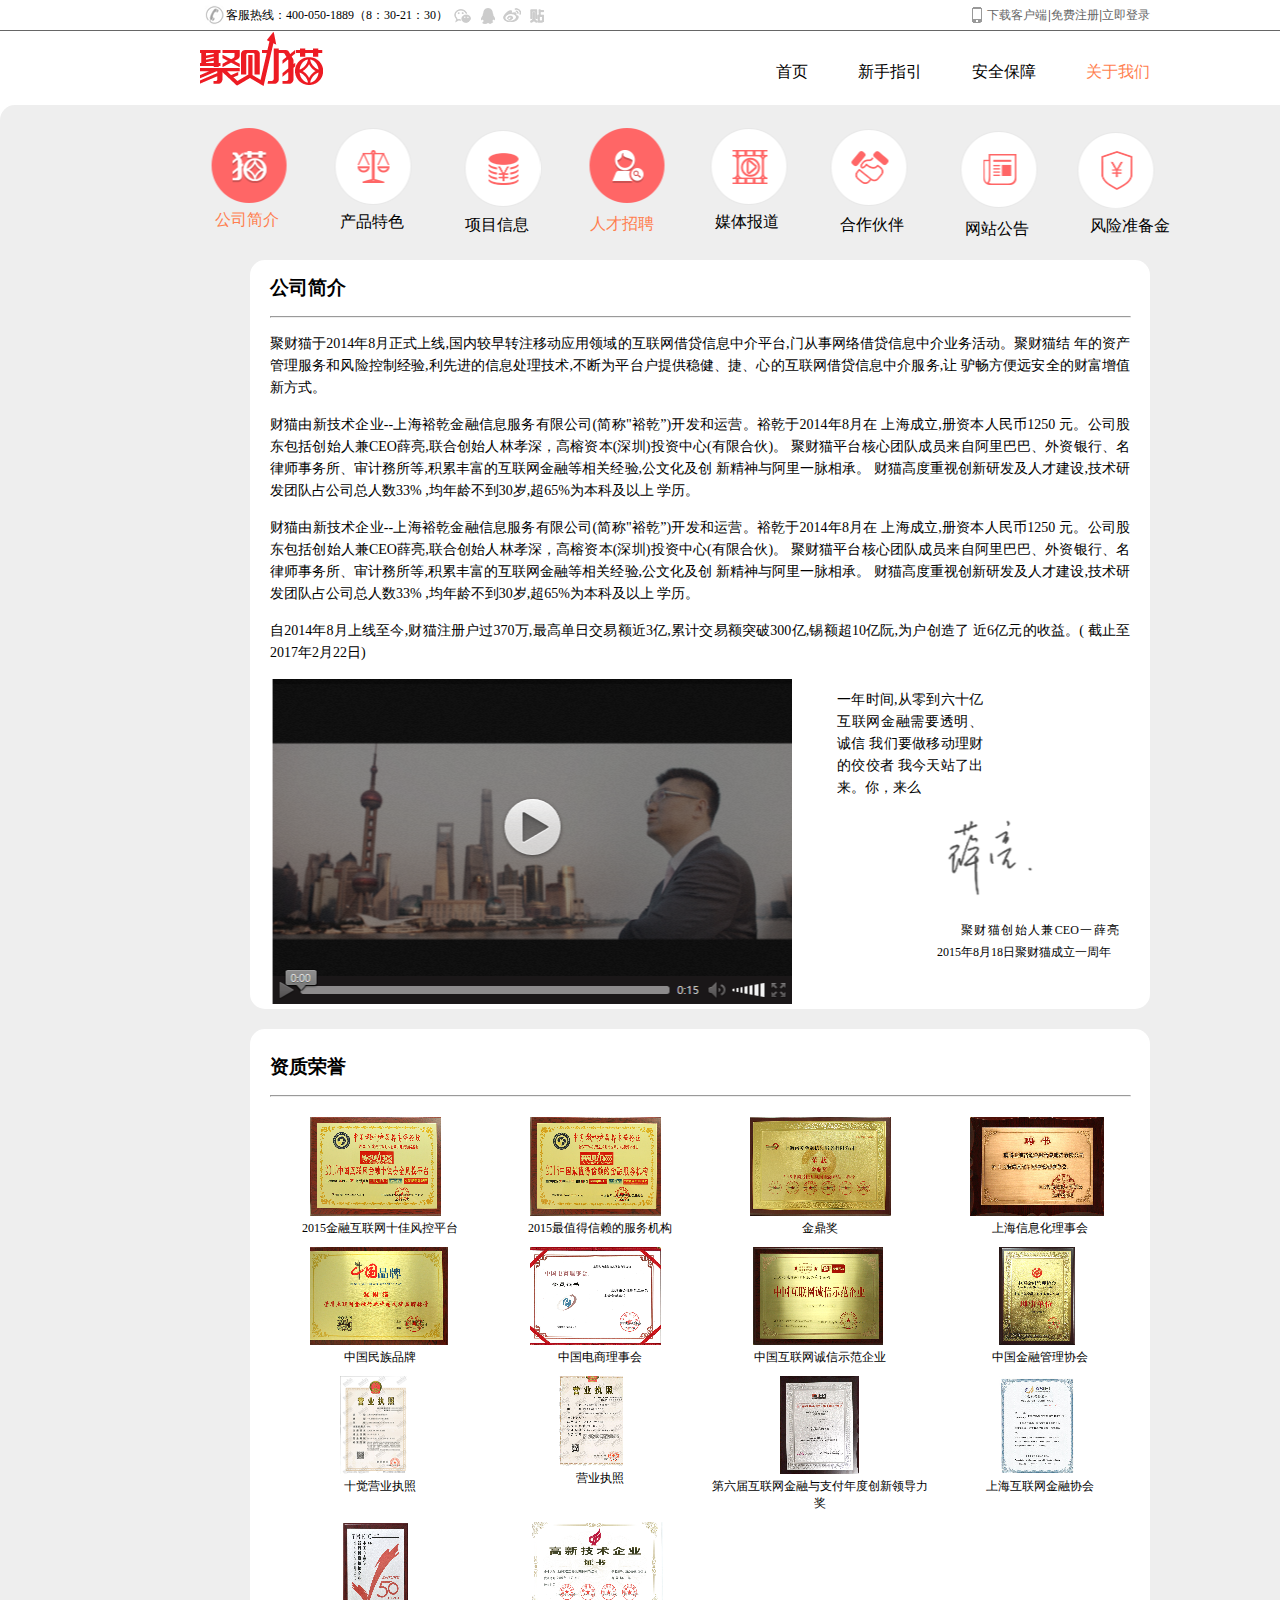
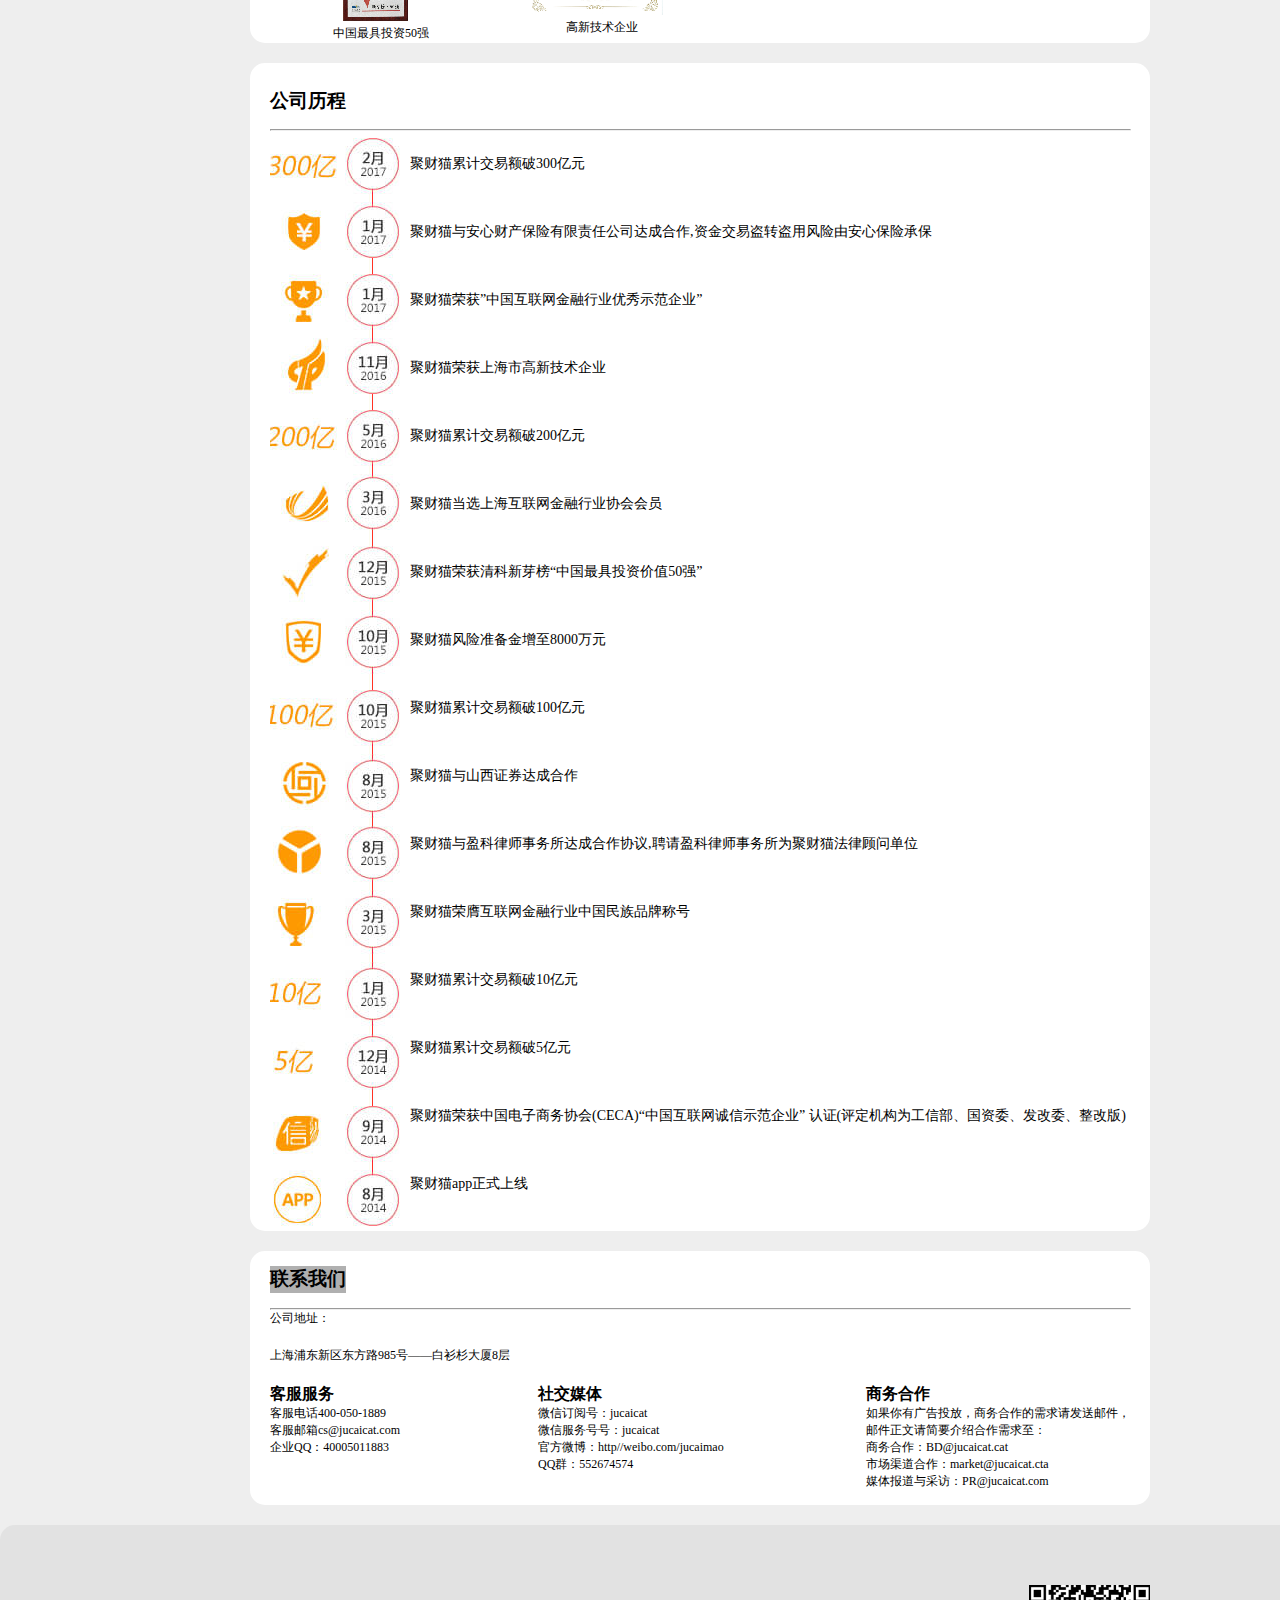
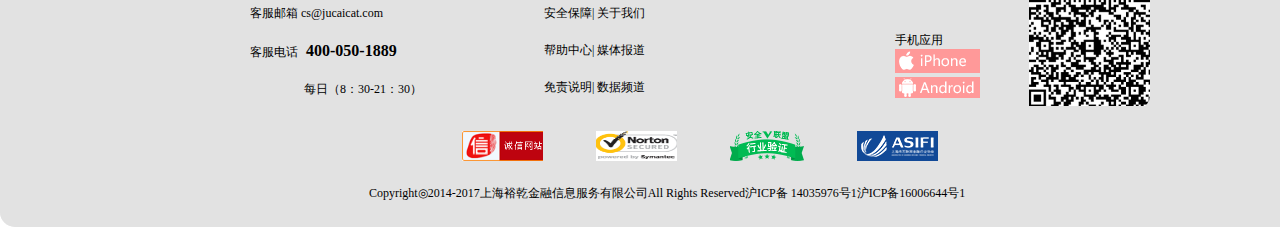
<file: abouUs.html>
<!DOCTYPE html>
<html lang="en">

<head>
    <meta charset="UTF-8">
    <meta name="viewport" content="width=device-width, initial-scale=1.0">
    <title>关于我们</title>
    <link rel="stylesheet" href="./css/aboutUs.css">
</head>
<style>
    * {
        margin: 0;
        padding: 0;
    }

    .width1000 {
        width: 1000px;
        margin: 0 auto;
    }

    div {
        border-radius: 15px;
    }
    body{
        margin: 0 auto;
        width: 1400px;
    }
</style>

<body>
    <div>
        <div class="header">
            <div class="call width1000">
                <div class="img1"></div>
                <p>客服热线：400-050-1889（8：30-21：30）</p>
                <div class="img2"></div>
                <div class="img3"></div>
                <div class="img4"></div>
                <div class="img5"></div>
                <p class="po" style="margin-right: 50px;">|<a href="">立即登录</a></p>
                <p class="pt">|<a href="./register.html">免费注册</a></p>
                <p class="ph"><a href="">下载客户端</a></p>
                <div class="img6"></div>
            </div>

        </div>

        <div class="logo width1000">
            <div class="logo1">
                <img src="./img/nav_logo.png" alt="">
            </div>
            <div class="site">
                <a href="./abouUs.html" style="color: coral;"> 关于我们</a>
                <a href="#"> 安全保障</a>
                <a href="./guide.html"> 新手指引</a>
                <a href="./index.html">首页</a>
            </div>
        </div>
        <div class="main">
            <div class="main2 width1000">
                <div class="ph1"><img src="./img/ph1.png" alt="">
                    <li><a href="#" style="color: coral;">公司简介</a></li>
                </div>
                <div class="ph2"><img src="./img/ph2.png" alt="">
                    <li><a href="#">产品特色</a></li>
                </div>
                <div class="ph3"><img src="./img/ph3.png" alt="">
                    <li><a href="#">项目信息</a></li>
                </div>
                <div class="ph4"><img src="./img/ph4.png" alt="">
                    <li><a href="#" style="color: coral;">人才招聘</a></li>
                </div>
                <div class="ph5"><img src="./img/ph5.png" alt="">
                    <li><a href="#">媒体报道</a></li>
                </div>
                <div class="ph6"><img src="./img/ph6.png" alt="">
                    <li><a href="#">合作伙伴</a></li>
                </div>
                <div class="ph7"><img src="./img/ph7.png" alt="">
                    <li><a href="#">网站公告</a></li>
                </div>
                <div class="ph8"><img src="./img/ph8.png" alt="">
                    <li><a href="#">风险准备金</a>
                </div>
            </div>

            <div class="intract width1000">
                <div class="intract1">
                    <H3>公司简介</H3>
                    <hr>
                    <p>聚财猫于2014年8月正式上线,国内较早转注移动应用领域的互联网借贷信息中介平台,门从事网络借贷信息中介业务活动。聚财猫结
                        年的资产管理服务和风险控制经验,利先进的信息处理技术,不断为平台户提供稳健、捷、心的互联网借贷信息中介服务,让 驴畅方便远安全的财富增值新方式。


                    </p>
                    <p>财猫由新技术企业--上海裕乾金融信息服务有限公司(简称"裕乾”)开发和运营。裕乾于2014年8月在 上海成立,册资本人民币1250
                        元。公司股东包括创始人兼CEO薛亮,联合创始人林孝深，高榕资本(深圳)投资中心(有限合伙)。
                        聚财猫平台核心团队成员来自阿里巴巴、外资银行、名律师事务所、审计務所等,积累丰富的互联网金融等相关经验,公文化及创 新精神与阿里一脉相承。
                        财猫高度重视创新研发及人才建设,技术研发团队占公司总人数33% ,均年龄不到30岁,超65%为本科及以上
                        学历。
                    </p>
                    <p>财猫由新技术企业--上海裕乾金融信息服务有限公司(简称"裕乾”)开发和运营。裕乾于2014年8月在 上海成立,册资本人民币1250
                        元。公司股东包括创始人兼CEO薛亮,联合创始人林孝深，高榕资本(深圳)投资中心(有限合伙)。
                        聚财猫平台核心团队成员来自阿里巴巴、外资银行、名律师事务所、审计務所等,积累丰富的互联网金融等相关经验,公文化及创 新精神与阿里一脉相承。
                        财猫高度重视创新研发及人才建设,技术研发团队占公司总人数33% ,均年龄不到30岁,超65%为本科及以上
                        学历。
                    </p>
                    <p>自2014年8月上线至今,财猫注册户过370万,最高单日交易额近3亿,累计交易额突破300亿,锡额超10亿阮,为户创造了 近6亿元的收益。( 截止至2017年2月22日)</p>
                    <div class="in1"><img src="./img/intract1.png" alt="">
                    </div>
                    <div class="in2">
                        <p class="p1">一年时间,从零到六十亿 互联网金融需要透明、诚信 我们要做移动理财的佼佼者 我今天站了出来。你，来么
                        </p>
                        <img src="./img/intract2.png" alt="">
                        <p class="p2">聚财猫创始人兼CEO一薛亮 2015年8月18日聚财猫成立一周年
                        </p>

                    </div>



                </div>
            </div>
            <div class="honor">
                <h3>资质荣誉</h3>
                <hr>
                <div class="jz">
                    <div class="jz1"><img src="./img/jz1.png" alt="">
                        <p>2015金融互联网十佳风控平台</p>
                    </div>
                    <div class="jz2"><img src="./img/jz2.png" alt="">
                        <p>2015最值得信赖的服务机构</p>
                    </div>
                    <div class="jz3"><img src="./img/jz3.png" alt="">
                        <p>金鼎奖</p>
                    </div>
                    <div class="jz4"><img src="./img/jz4.png" alt="">
                        <p>上海信息化理事会</p>
                    </div>
                    <div class="jz5"><img src="./img/jz5.png" alt="">
                        <p>中国民族品牌</p>
                    </div>
                    <div class="jz6"><img src="./img/jz6.png" alt="">
                        <p>中国电商理事会</p>
                    </div>
                    <div class="jz7"><img src="./img/jz7.png" alt="">
                        <p>中国互联网诚信示范企业</p>
                    </div>
                    <div class="jz8"><img src="./img/jz8.png" alt="">
                        <p>中国金融管理协会</p>
                    </div>
                    <div class="jz9"><img src="./img/jz9.png" alt="">
                        <p>十觉营业执照</p>
                    </div>
                    <div class="jz10"><img src="./img/jz10.png" alt="">
                        <p>营业执照</p>
                    </div>
                    <div class="jz11"><img src="./img/jz11.png" alt="">
                        <p>第六届互联网金融与支付年度创新领导力奖</p>
                    </div>
                    <div class="jz12"><img src="./img/jz12.png" alt="">
                        <p>上海互联网金融协会</p>
                    </div>
                    <div class="jz13"><img src="./img/jz13.png" alt="">
                        <p>中国最具投资50强</p>
                    </div>
                    <div class="jz14"><img src="./img/jz14.png" alt="">
                        <p>高新技术企业</p>
                    </div>
                </div>
            </div>
            <div class="course">
                <h3>公司历程</h3>
                <hr>
                <div class="course1"></div>
                <div class="course2">
                    <p class="p1">聚财猫累计交易额破300亿元</p>
                    <p>聚财猫与安心财产保险有限责任公司达成合作,资金交易盗转盗用风险由安心保险承保</p>
                    <p>聚财猫荣获”中国互联网金融行业优秀示范企业”</p>
                    <p>聚财猫荣获上海市高新技术企业</p>
                    <p>聚财猫累计交易额破200亿元</p>
                    <p>聚财猫当选上海互联网金融行业协会会员</p>
                    <p>聚财猫荣获清科新芽榜“中国最具投资价值50强”</p>
                    <p>聚财猫风险准备金增至8000万元</p>
                    <p>聚财猫累计交易额破100亿元</p>
                    <p>聚财猫与山西证券达成合作</p>
                    <p>聚财猫与盈科律师事务所达成合作协议,聘请盈科律师事务所为聚财猫法律顾问单位</p>
                    <p>聚财猫荣膺互联网金融行业中国民族品牌称号</p>
                    <p>聚财猫累计交易额破10亿元</p>
                    <p>聚财猫累计交易额破5亿元</p>
                    <p>聚财猫荣获中国电子商务协会(CECA)“中国互联网诚信示范企业” 认证(评定机构为工信部、国资委、发改委、整改版)</p>
                    <p>聚财猫app正式上线</p>
                </div>
            </div>
            <div class="conact">
                <h3>联系我们</h3>
                <hr>
                <p>公司地址：</p>
                <p>上海浦东新区东方路985号——白衫杉大厦8层</p>
                <div class="conact1">
                    <ul class="ul1">
                        <h4>客服服务</h4>
                        <li>
                            客服电话400-050-1889 </li>
                        <li>客服邮箱cs@jucaicat.com</li>
                        <li>企业QQ：40005011883</li>
                    </ul>
                    <ul class="ul2">
                        <h4>社交媒体</h4>
                        <li>
                            微信订阅号：jucaicat</li>
                        <li>微信服务号号：jucaicat</li>
                        <li>官方微博：http//weibo.com/jucaimao</li>
                        <li>QQ群：552674574</li>
                    </ul>
                    <ul class="ul3">
                        <h4>商务合作</h4>
                        <li>
                            如果你有广告投放，商务合作的需求请发送邮件， </li>
                        <li>邮件正文请简要介绍合作需求至：</li>
                        <li>商务合作：BD@jucaicat.cat</li>
                        <li>市场渠道合作：market@jucaicat.cta</li>
                        <li>媒体报道与采访：PR@jucaicat.com</li>
                    </ul>
                </div>
            </div>
            <div style="background-color: #e2e2e2;">
                <div class="footer">
                    <div class="second">
                        <ul class="ul1">
                            <li>客服邮箱 cs@jucaicat.com</li>
                            <li>客服电话<span>400-050-1889</span></li>

                            <li class="l2">每日（8：30-21：30）</li>
                        </ul>
                        <ul class="ul2">
                            <div><a href="">安全保障|</a>
                                <a href="">关于我们</a></div>
                            <div><a href="">帮助中心|</a>
                                <a href="">媒体报道</a></div>
                            <div><a href="">免责说明|</a>
                                <a href="">数据频道</a></div>
                        </ul>
                        <ul class="phone">
                            <p>手机应用</p>
                            <img src="./img/phone1.png" alt=""><br>
                            <img src="./img/phone2.png" alt="">

                        </ul>
                        <ul style="float: right;">
                            <img src="./img/er.png" alt=""></ul>
                    </div>
                    <div class="last">
                        <img src="./img/last1.png" alt="" style="padding-left: 210px;">
                        <img src="./img/last2.png" alt="">
                        <img src="./img/last3.png" alt="">
                        <img src="./img/last4.png" alt="">
                        <p>Copyright◎2014-2017上海裕乾金融信息服务有限公司All Rights Reserved沪ICP备 14035976号1沪ICP备16006644号1
                        </p>
                    </div>
                </div>
            </div>
        </div>
    </div>

</body>

</html>
</file>
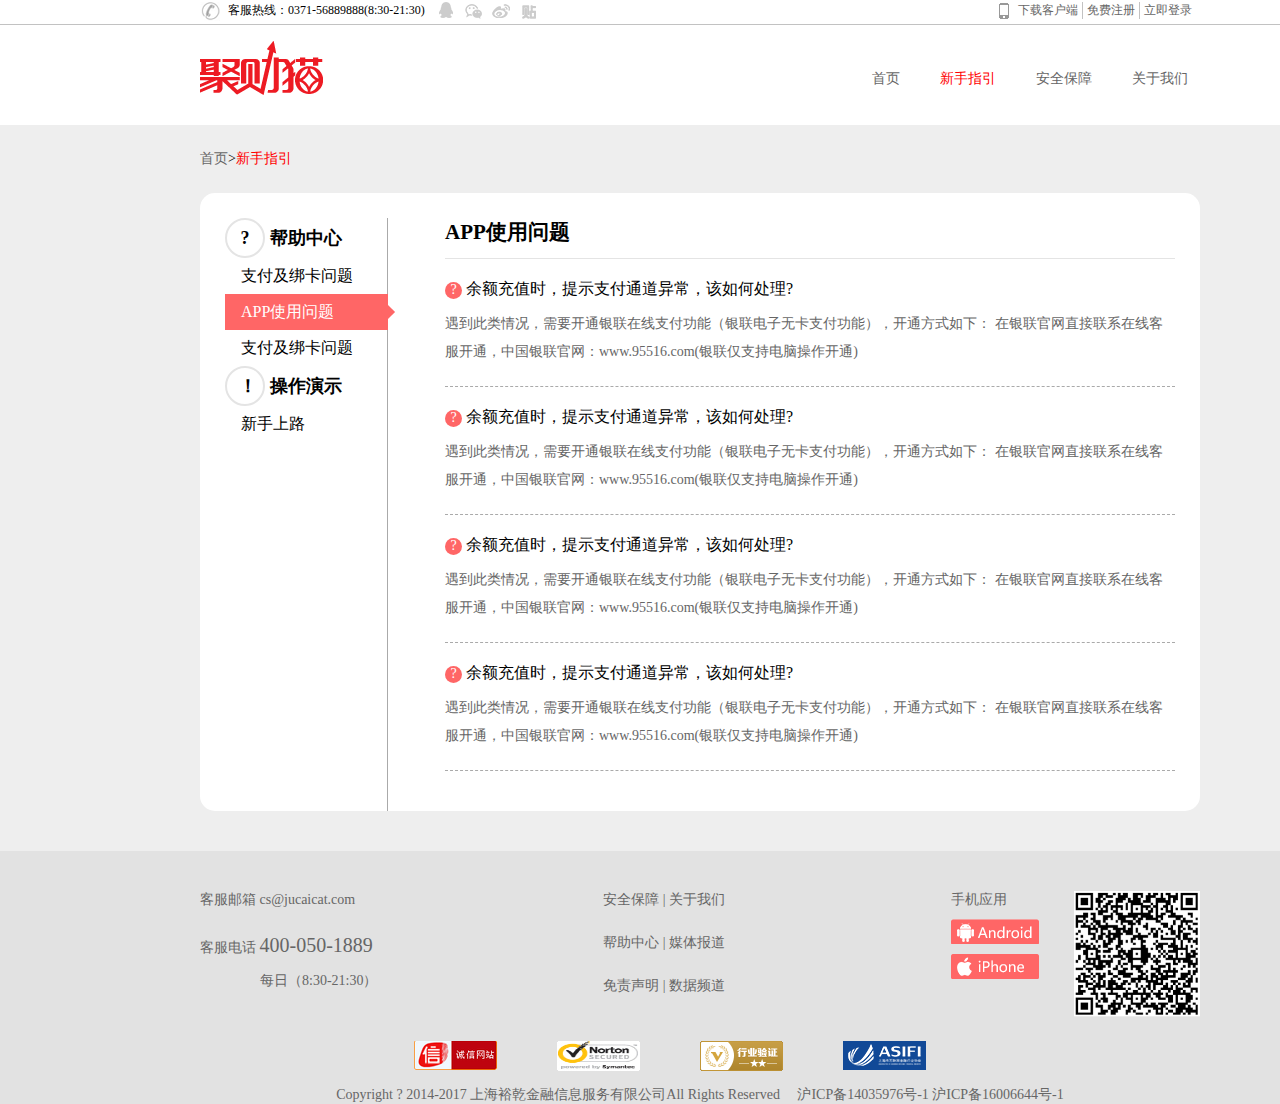
<file: guide.html>
<!DOCTYPE html>
<html lang="en">

<head>
    <meta charset="UTF-8">
    <meta name="viewport" content="width=device-width, initial-scale=1.0">
    <title>注册</title>
    <link rel="stylesheet" href="./css/reset.css">
    <link rel="stylesheet" href="./css/common.css">
    <link rel="stylesheet" href="./css/index.css">
    <link rel="stylesheet" href="./css/guide.css">
</head>

<body>
    <div>
        <div class=" login">
            <ul class="w1000">
                <li class="fl">
                    <ul>
                        <li class="fl t ">
                            <h1 class="fl"><a href="">电话</a><span>客服热线：0371-56889888(8:30-21:30)</span></h1>
                        </li>
                        <li class="fl t qq"><a href="">QQ</a></li>
                        <li class="fl t wx"><a href="">微信</a></li>
                        <li class="fl t web"><a href="">微博</a></li>
                        <li class="fl t tb"><a href="">贴吧</a></li>
                    </ul>
                </li>
                <li class="fr">
                    <ul>
                        <li class=" fl t xz"><span>客户端</span><a href="">下载客户端</a></li>
                        <li class=" fl reg"> <a href="./register.html">免费注册</a></li>
                        <li style="margin-right: 0;" class=" fl lgn"><a style="border: none;" href="">立即登录</a></li>
                    </ul>
                </li>
            </ul>
        </div>
        <!-- login结束 -->
        <div class="nav">
            <ul class="w1000">
                <li class="fl">
                    <h1><a href="">logo</a></h1>
                </li>
                <li class="fr">
                    <ul class="bar">
                        <li class="fl"><a  href="./index.html">首页</a></li>
                        <li class="fl"><a href="" style="color: red;">新手指引</a></li>
                        <li class="fl"><a href="">安全保障</a></li>
                        <li class="fl"><a style="margin-right: 12px;" href="./abouUs.html">关于我们</a></li>
                    </ul>
                </li>
            </ul>
        </div>
        <!-- nav结束 -->
        <div class="main">
            <div class="w1000">
            <h4><a href="">首页</a>><a href="" class="now">新手指引</a></h4>
            <div class="two">
                <div class="w162">
                    <div>
                        <dl class="dl1">
                            <dt><em>?</em> 帮助中心</dt>
                            <dd><a href="">支付及绑卡问题</a> </dd>
                            <dd class="red"><a href="">APP使用问题</a>
                                <div></div>
                            </dd>
                            <dd><a href="">支付及绑卡问题</a> </dd>
                        </dl>
                        <dl class="dl2">
                            <dt><em>！</em> 操作演示</dt>
                            <dd><a href=""> 新手上路</a></dd>
                        </dl>
                    </div>
                </div>
                <div class="w730">
                    <h2>APP使用问题</h2>
                    <ul>
                        <li>
                            <dl>
                                <dt><em>?</em> 余额充值时，提示支付通道异常，该如何处理?</dt>
                                <dd><p> 遇到此类情况，需要开通银联在线支付功能（银联电子无卡支付功能），开通方式如下： 在银联官网直接联系在线客服开通，中国银联官网：www.95516.com(银联仅支持电脑操作开通)</p></dd>
                            </dl>
                        </li>
                        <li>
                            <dl>
                                <dt><em>?</em> 余额充值时，提示支付通道异常，该如何处理?</dt>
                                <dd><p> 遇到此类情况，需要开通银联在线支付功能（银联电子无卡支付功能），开通方式如下： 在银联官网直接联系在线客服开通，中国银联官网：www.95516.com(银联仅支持电脑操作开通)</p></dd>
                            </dl>
                        </li>
                        <li>
                            <dl>
                                <dt><em>?</em> 余额充值时，提示支付通道异常，该如何处理?</dt>
                                <dd><p> 遇到此类情况，需要开通银联在线支付功能（银联电子无卡支付功能），开通方式如下： 在银联官网直接联系在线客服开通，中国银联官网：www.95516.com(银联仅支持电脑操作开通)</p></dd>
                            </dl>
                        </li>
                        <li>
                            <dl>
                                <dt><em>?</em> 余额充值时，提示支付通道异常，该如何处理?</dt>
                                <dd><p> 遇到此类情况，需要开通银联在线支付功能（银联电子无卡支付功能），开通方式如下： 在银联官网直接联系在线客服开通，中国银联官网：www.95516.com(银联仅支持电脑操作开通)</p></dd>
                            </dl>
                        </li>
                    </ul>
                </div>
            </div>
            </div>
             
        </div>
        <div class="footer">
            <div class="one w1000">
                <ul>
                    <li>
                        <p class="email">客服邮箱 cs@jucaicat.com</p>
                        <p>客服电话 <em><a href="">400-050-1889 </a></em></p>
                        <p class="time">每日（8:30-21:30）</p>
                    </li>
                    <li class="help">
                        <p><a href="">安全保障</a>  | <a href="">关于我们</a> </p>
                        <p><a href="">帮助中心</a>  | <a href="">媒体报道</a> </p>
                        <p><a href="">免责声明</a>  | <a href="">数据频道</a> </p>
                    </li>
                    <li style="overflow: hidden;">
                        <div class="app">
                            <div>手机应用</div>
                            <div class="android"><a href=""></a></div>
                            <div class="apple"><a href=""></a></div>
                        </div>
                        <div class="QR">
                            <img src="./img/thumb_11469.png" alt="">
                        </div>
                    </li>
                </ul>
            </div>
            <div class="two w1000">
                <ul style="padding-top: 20px;">
                    <li class="f1"></li>
                    <li class="f2"></li>
                    <li class="f3"></li>
                    <li class="f4"></li>
                </ul>
            </div>
            <div class="three w1000">
                <p>Copyright ? 2014-2017 上海裕乾金融信息服务有限公司All Rights Reserved 　沪ICP备14035976号-1 沪ICP备16006644号-1</p>
            </div>
        </div>
    </div>
</body>

</html>
</file>
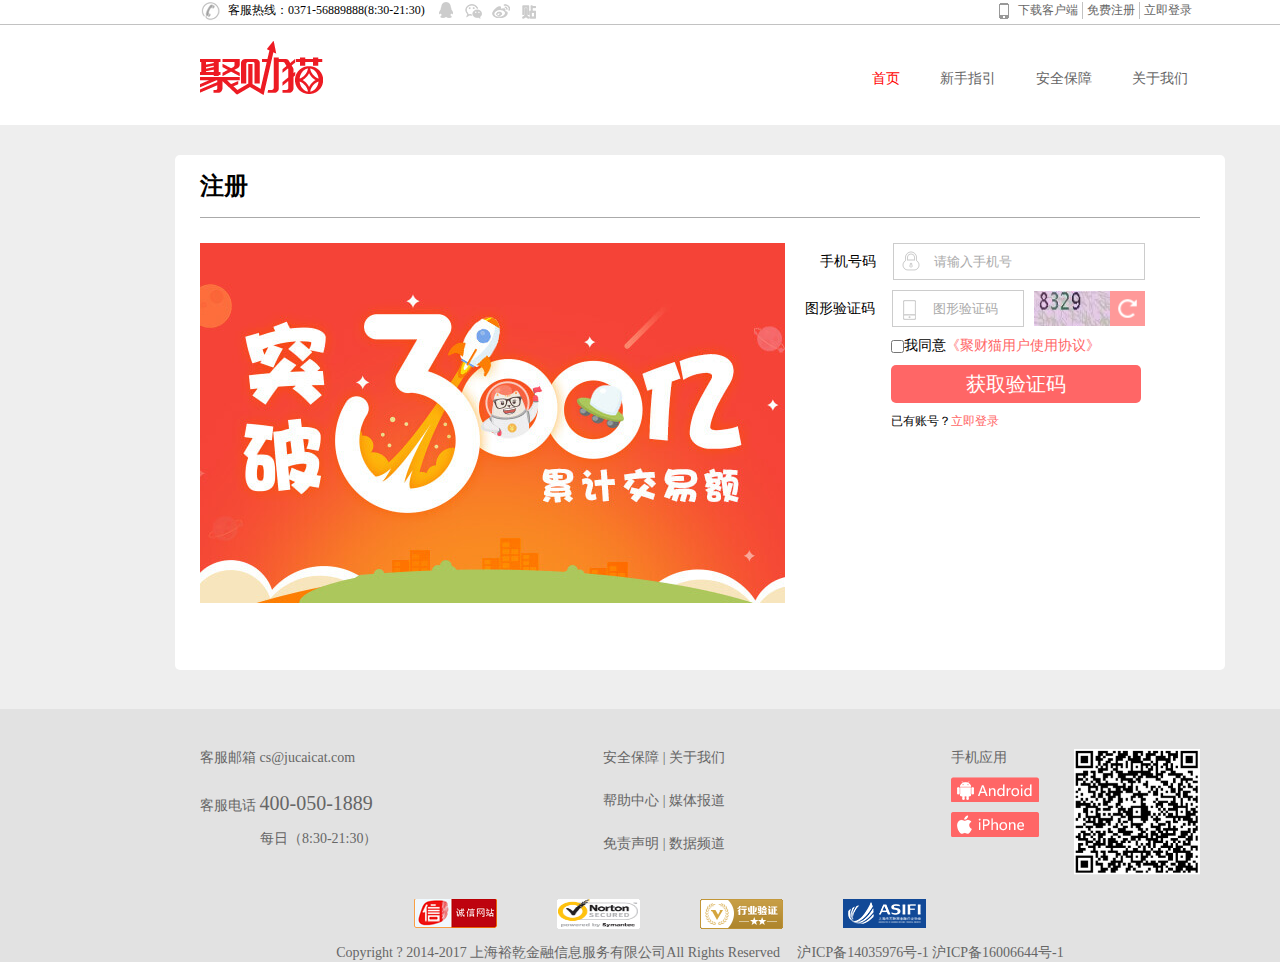
<file: register.html>
<!DOCTYPE html>
<html lang="en">

<head>
    <meta charset="UTF-8">
    <meta name="viewport" content="width=device-width, initial-scale=1.0">
    <title>注册</title>
    <link rel="stylesheet" href="./css/reset.css">
    <link rel="stylesheet" href="./css/common.css">
    <link rel="stylesheet" href="./css/index.css">
    <link rel="stylesheet" href="./css/register.css">
</head>

<body>
    <div>
        <div class="login">
            <ul class="w1000">
                <li class="fl">
                    <ul>
                        <li class="fl t ">
                            <h1 class="fl"><a href="">电话</a><span>客服热线：0371-56889888(8:30-21:30)</span></h1>
                        </li>
                        <li class="fl t qq"><a href="">QQ</a></li>
                        <li class="fl t wx"><a href="">微信</a></li>
                        <li class="fl t web"><a href="">微博</a></li>
                        <li class="fl t tb"><a href="">贴吧</a></li>
                    </ul>
                </li>
                <li class="fr">
                    <ul>
                        <li class=" fl t xz"><span>客户端</span><a href="">下载客户端</a></li>
                        <li class=" fl reg"> <a href="./register.html">免费注册</a></li>
                        <li style="margin-right: 0;" class=" fl lgn"><a style="border: none;" href="">立即登录</a></li>
                    </ul>
                </li>
            </ul>
        </div>
        <!-- login结束 -->
        <div class="nav">
            <ul class="w1000">
                <li class="fl">
                    <h1><a href="">logo</a></h1>
                </li>
                <li class="fr">
                    <ul class="bar">
                        <li class="fl"><a style="color: red;" href="./index.html">首页</a></li>
                        <li class="fl"><a href="./guide.html">新手指引</a></li>
                        <li class="fl"><a href="">安全保障</a></li>
                        <li class="fl"><a style="margin-right: 12px;" href="./abouUs.html">关于我们</a></li>
                    </ul>
                </li>
            </ul>
        </div>
        <!-- nav结束 -->
        <div class="main">
            <div class="w1000">
                <h2>注册</h2>
                <div class="item1">
                    <img src="./img/login_banner.jpg" alt="" class="cg">
                    <form action="">
                        <ul>
                            <li class="tel">
                                <label for="phone">手机号码</label>
                                <input type="text" value="请输入手机号">
                            </li>
                            <li class="sec">
                                <label for="code">图形验证码</label>
                                <input type="text" value="图形验证码">
                                <img src="./img/yzm111-35.png" alt="">
                            </li>
                            <li class="agree">
                                <input type="checkbox">
                                <p>我同意<a href="">《聚财猫用户使用协议》</a></p>
                            </li>
                            <li class="get">
                                <button>获取验证码</button>
                            </li>
                        </ul>
                        <span>已有账号？<a href="">立即登录</a></span>
                    </form>
                </div>
            </div>
        </div>
        <div class="footer">
            <div class="one w1000">
                <ul>
                    <li>
                        <p class="email">客服邮箱 cs@jucaicat.com</p>
                        <p>客服电话 <em><a href="">400-050-1889 </a></em></p>
                        <p class="time">每日（8:30-21:30）</p>
                    </li>
                    <li class="help">
                        <p><a href="">安全保障</a>  | <a href="">关于我们</a> </p>
                        <p><a href="">帮助中心</a>  | <a href="">媒体报道</a> </p>
                        <p><a href="">免责声明</a>  | <a href="">数据频道</a> </p>
                    </li>
                    <li style="overflow: hidden;">
                        <div class="app">
                            <div>手机应用</div>
                            <div class="android"><a href=""></a></div>
                            <div class="apple"><a href=""></a></div>
                        </div>
                        <div class="QR">
                            <img src="./img/thumb_11469.png" alt="">
                        </div>
                    </li>
                </ul>
            </div>
            <div class="two w1000">
                <ul style="padding-top: 20px;">
                    <li class="f1"></li>
                    <li class="f2"></li>
                    <li class="f3"></li>
                    <li class="f4"></li>
                </ul>
            </div>
            <div class="three w1000">
                <p>Copyright ? 2014-2017 上海裕乾金融信息服务有限公司All Rights Reserved 　沪ICP备14035976号-1 沪ICP备16006644号-1</p>
            </div>
        </div>
    </div>
</body>

</html>
</file>
<file: css/aboutUs.css>
.header{
    border-bottom: 1px solid #666;
    border-radius: 0%;
}
.call {
    margin: 0 auto;
    width: 40px;
    height: 30px;
}

.call .img1 {
    width: 25px;
    height: 25px;
    background: url(../img/index-sp1.png) no-repeat;
    float: left;
}

.call p {
    font-size: 12px;
    padding-left: 1px;
    padding-top: 7px;
    float: left;
}
.call p a{
    color: #666;
    text-decoration: none;
}
.call p a:hover{
    color:#ff6600;
    text-decoration: underline;
}

.call .img2 {
    width: 25px;
    height: 25px;
    background: url(../img/index-sp1.png) no-repeat 0px -27px;
    float: left;
}

.call .img3 {
    width: 25px;
    height: 25px;
    background: url(../img/index-sp1.png) no-repeat 0px -56px;
    float: left;
}

.call .img4 {
    width: 25px;
    height: 25px;
    background: url(../img/index-sp1.png) no-repeat 0px -86px;
    float: left;
}

.call .img5 {
    width: 25px;
    height: 25px;
    background: url(../img/index-sp1.png) no-repeat 0px -115px;
    float: left;
}

.call .img5 {
    width: 25px;
    height: 25px;
    background: url(../img/index-sp1.png) no-repeat 0px -115px;
    float: left;
}

.call .po {
    float: right;
}

.call .pt {
    float: right;
}

.call .ph {
    float: right;
}

.call .img6 {
    width: 25px;
    height: 25px;
    background: url(../img/index-sp1.png) no-repeat -40px -3px;
    float: right;
}

.logo {
    margin: 0 auto;
    margin-top: 10px;
    overflow: hidden;
}

.logo .logo1 {
    float: left;
}

.logo .site a {
    float: right;
    display: block;
    padding-top: 31px;
    padding-right: 50px;
    text-decoration: none;
    color: #000;
}

.logo .site a:hover {
    text-decoration: underline;
    color: coral;
}

.main {
    background-color: #eeeeee;
    margin: 0 auto;
}

.main2 {
    margin: 0 auto;
    margin-top: 20px;
    overflow: hidden;
    padding-top: 20px;
    padding-bottom: 20px;
}

.main li {
    list-style: none;
}

.main2 li a {
    padding-left: 15px;
    text-decoration: none;
    color: #000;
}

.main2 li a:hover {
    text-decoration: underline;
    color: coral;
}

.main2 .ph1 {
    float: left;
    width: 12.5%;
}

.main2 .ph2 {
    float: left;
    width: 12.5%;
}

.main2 .ph3 {
    float: left;
    width: 12.5%;
}

.main2 .ph4 {
    float: left;
    width: 12.5%;
}

.main2 .ph5 {
    float: left;
    width: 12.5%;
}

.main2 .ph6 {
    float: left;
    width: 12.5%;
}

.main2 .ph7 {
    float: left;
    width: 12.5%;
}

.main2 .ph8 {
    float: left;
    width: 12.5%;
}

.intract {
    margin: 0 auto;
    overflow: hidden;
    margin-top: 15px;
}

.intract1 {
    width: 900px;
    background-color: white;
    margin: 0 auto;
    padding-top: 15px;
    overflow: hidden;
}

.intract .intract1 p {
    width: 860px;
    padding-left: 20px;
    font-size: 14PX;
    line-height: 22px;
    /* font-family: 宋体; */
    padding-top: 15px;
    text-align: justify;
}

.intract .intract1 H3 {
    padding-left: 20px;
    padding-bottom: 15px;
}

.intract .intract1 hr {
    width: 859px;
    margin: 0 auto;
}

.intract .intract1 .in2 {
    width: 248px;
    float: left;
    margin-top: 10px;
    padding-left: 25px;
}

.intract .intract1 .in1 {
    float: left;
    padding-top: 15px;
    padding-left: 20px;
}
.intract .in2 .p1{
    width: 146px;
    font-size: 14px;
}
.intract .in2 .p2{
    margin-left: 100px;
    width: 182px;
    font-size:12px;
    text-indent: 2em;
}

.honor {
    width: 900px;
    background-color: white;
    margin: 0 auto;
    padding-top: 15px;
    margin-top: 20px;
}

.honor hr {
    width: 859px;
    margin: 0 auto;
}

.honor h3 {
    padding-left: 20px;
    padding-top: 10px;
    padding-bottom: 15px;
}

.honor .jz {
    padding-left: 20px;
    padding-top: 10px;
    overflow: hidden;
}

.honor .jz .jz1 {
    width: 25%;
    float: left;
    padding-top: 10px;
}

.honor .jz p {
    font-size: 12px;
    text-align: center;
}

.honor .jz img {
    margin: 0 auto;
    padding-left: 40px;
}

.honor .jz .jz2 {
    width: 25%;
    float: left;
    padding-top: 10px;
}

.honor .jz .jz3 {
    width: 25%;
    float: left;
    padding-top: 10px;
}

.honor .jz .jz4 {
    width: 25%;
    float: left;
    padding-top: 10px;
}

.honor .jz .jz5 {
    width: 25%;
    float: left;
    padding-top: 10px;
}

.honor .jz .jz6 {
    width: 25%;
    float: left;
    padding-top: 10px;
}

.honor .jz .jz7 {
    width: 25%;
    float: left;
    padding-top: 10px;
}

.honor .jz .jz8 {
    width: 25%;
    float: left;
    padding-top: 10px;
}

.honor .jz .jz8 img {
    padding-left: 69px;
}

.honor .jz .jz9 img {
    padding-left: 69px;
}

.honor .jz .jz10 img {
    padding-left: 69px;
}

.honor .jz .jz11 img {
    padding-left: 69px;
}

.honor .jz .jz12 img {
    padding-left: 69px;
}

.honor .jz .jz13 img {
    padding-left: 69px;
}

.honor .jz .jz9 {
    width: 25%;
    float: left;
    padding-top: 10px;
}

.honor .jz .jz10 {
    width: 25%;
    float: left;
    padding-top: 10px;
}

.honor .jz .jz11 {
    width: 25%;
    float: left;
    padding-top: 10px;
}

.honor .jz .jz12 {
    width: 25%;
    float: left;
    padding-top: 10px;
}

.honor .jz .jz13 {
    width: 25%;
    float: left;
    padding-top: 10px;
    border: 1px solid white;
}

.honor .jz .jz14 {
    width: 25%;
    float: left;
    padding-top: 10px;
}

.course hr {
    width: 859px;
    margin: 0 auto;
}

.course {
    width: 900px;
    background-color: white;
    margin: 0 auto;
    padding-top: 15px;
    margin-top: 20px;
    overflow: hidden;
}

.course .course1 {
    width: 130px;
    height: 1100px;
    background: url(../img/course.png);
    float: left;
    margin-left: 20px;
}

.course .course2 {
    float: left;
    margin-left: 10px;
}

.course .course2 p {
    font-size: 14px;
    padding-top: 50px;
}

.course .course2 .p1 {
    font-size: 14px;
    padding-top: 24px;
}

.course h3 {
    padding-left: 20px;
    padding-top: 10px;
    padding-bottom: 15px;
}

.conact {
    width: 900px;
    background-color: white;
    margin: 0 auto;
    padding-top: 15px;
    margin-top: 20px;
    overflow: hidden;
    padding-bottom: 15px;
}

.conact hr {
    width: 859px;
    margin: 0 auto;
}

.conact h3 {
    background-color: #b0b0b0;
    width: 76px;
    height: 27px;
    margin-left: 20px;
    margin-bottom: 15px;
}

.conact p {
    font-size: 12px;
    padding-left: 20px;
    margin-bottom: 20px;
}

.conact .conact1 li {
    font-size: 12px;
}

.conact .conact1 .ul1 {
    float: left;
    margin-left: 20px;
}

.conact .conact1 .ul2 {
    float: left;
    margin-left: 138px;
}

.conact .conact1 .ul3 {
    float: right;
    margin-right: 20px;
}

.footer {
    font-size: 12px;
    width: 900px;
    margin: 0 auto;
    padding-top: 40px;
    margin-top: 20px;
    overflow: hidden;
}

.footer ul {
    float: left;
    margin-top: 20px;
}

.footer .ul1 li {
    padding-top: 20px;
}

.footer .ul1 span {
    font-size: larger;
    font-weight: bold;
    padding-left: 8px;
    font-size: 16px;
}

.footer .ul1 .l2 {
    padding-left: 54px;
}

.footer .ul2 {
    margin-left: 122px;
}

.footer .ul2 a {
    text-decoration: none;
    color: black;
}

.footer .ul2 a:hover {
    color: brown;
}

.footer .ul2 div {
    padding-top: 20px;
}

.footer .phone {
    padding-top: 37px;
    margin-left: 250px;
    margin-top: 30px;
}

.footer .second {
    overflow: hidden;
}

.last {
    margin-bottom: 25px;
    margin-top: 20px;
}

.last p {
    padding-left: 119px;
    margin-top: 20px;
}

.last img {
    padding-left: 50px;
}
</file>
<file: css/common.css>
.w1000{width: 1000px;margin-left: auto;margin-right: auto;}
.fl{float: left;}
.fr{float: right;}
.w630{width: 630px;}
</file>
<file: css/index.css>
body{
    width: 1400px;
    margin:0 auto;
} 
 .login{
    padding-top: 2px;
    padding-bottom: 2px;
    border-bottom: 1px solid #6666;
    overflow: hidden;;
} 
.login a,span{
    float: left;
    font-size: 12px;
    font-weight: normal;
}
.login h1{
    margin-right: 10px;
}
.login .fl .t a{
    float: left;
    width: 20px;
    height: 20px;
    background-image: url(../img/index-sp1.png);
    text-indent: -9999px;
    margin-right: 8px;
}
.login .fr a{
    float: right;
    margin-right: 4px;
    padding-right: 4px;
    border-right: 1px solid #6666;
}
 .login .xz span{
    float: left;
    width: 20px;
    height: 20px;
    background-image: url(../img/index-sp1.png);
    text-indent: -9999px;
    margin-right: 4px; 
}
.login h1 a{background-position: -4px -6px;}
.login .qq a{background-position: -4px -64px;}
.login .wx a{background-position: -4px -34px;}
.login .web a{background-position: -4px -92px;}
.login .tb a{background-position: -4px -121px;}
.login .xz span{background-position: -46px -9px;}
/* login结束 */

.nav{
    height: 100px;
    
}
.nav .w1000,.bar{
    overflow: hidden;
}
.nav h1 a{
    float: left;
    width: 123px;
    height: 70px;
    margin-top: 15px;
    background-image: url(../img/nav_logo.png);
    text-indent: -9999px;
}
.nav .bar {
    padding-top: 45px;
}
.nav .bar a{
    margin-left: 40px;
}
/* nav结束 */
.adImg img {
    display: block;
    width: 100%;
    height: 450px;
}
/* adimg 结束 */
.data{
    height: 225px;
    width: 100%;
    background-color: #eeeeee;
}
.data .one{
    padding-top: 48px;
    height: 30px;
    text-align: center;
}
.data hr{
    margin-top: 20px;
    width: 350px;
}
.data h2{
    font-size: 28px;
   
}
.data .two{
    overflow: hidden;
}

.data .two li{
    height: 120px;
    width: 310px;
    background-color: #fff;
    border-radius: 5px;
    margin-top: 20px; 
    margin-right: 35px;
}

.data .two img{
    height: 60px;
    width: 50px;
    margin:20px;
    background-image: url(../img/index-sp2.png);
}
.data .two div{
    margin:30px 0;
}
.data .two div p{
    margin-bottom: 20px;
}
.data .two .first{
     background-position: 0 -120px;
}
.data .two .second{
    background-position: 0 -120px;
}
.data .two .third{
    background-position: 0 -120px;
}
/* data结束 */
.safe{
    overflow: hidden;
    background-color: #eeeeee;
}
.safe .one{
    overflow: hidden;
    padding-top: 48px;
    height: 35px;
    text-align: center;
}
.safe .one hr{
    width: 155px;
    margin-top: 20px;
}
.safe .one h2{
    
    font-size: 28px;
    margin: 0 145px;
}
.safe .two{
    height: 160px;
    background-color: #fff;
    border-radius: 5px;
    margin: 60px auto;
}
.safe .two li{
    height: 100px;
    width: 260px;
    margin: 20px 35px;
    
}
.safe .two img{
    width: 100px;
    height: 100px;
    background-image: url(../img/index-sp2.png);
    margin-right: 5px;
}
.safe .two .first{
    background-position: -1px -320px;
}
.safe .two .second{
    background-position: -122px -320px;
}
.safe .two .third{
    background-position: -242px -320px;
}
.safe .two dl{
    height: 100px;
    width: 150px;
    margin-top: 5px;
}
.safe .two dt{
    font-size: 24px;
    font-weight: bold;
    margin-bottom: 10px;
}
.safe .two dd{
    font-size: 12px;
}
.code{
    height: 475px;
}
.code h2{
    font-size: 32px;
    margin-top: 60px;
    margin-bottom: 30px;
}
.code .QR{
    height: 180px;
}
.code img{
    width: 154px;
    height: 154px;
}
.code .down{
    margin-left: 140px;
    margin-right: 87px;
    

}
.code .download {
    line-height: 24px;
    font-size: 14px;
    margin-top: 40px;
    color:#aaaa;
    padding-bottom: 30px;
    border-bottom:1px solid #6666;
}
.code .QR .fl p{
    text-align: center;
    font-size: 14px;
    margin-top: 5px;
}
.code .fr .t200{
    margin-top: 24px;
    margin-left: 20px;
    background-image: url(../img/index_bg.png);
    height: 450px;
    width: 300px;
    background-repeat: no-repeat;

}
/* code结束 */
.about{
    height: 475px;
    background-color: #eeeeee;
    padding-top: 50px;
    padding-bottom: 50px;
}
.about .w1000{
    background-color: #fff;
    overflow: hidden;
    border-radius: 5px;
   
}
.about h2{
    font-size: 30px;
    padding-top: 25px;
    margin-left: 25px;
    padding-bottom: 10px;
    margin-right: 25px;
    border-bottom: 1px solid #eeeeee;
}
.about .news div{
    overflow: hidden;
    margin-left: 25px;
    margin-right: 25px;
    margin-top: 22px;
}
.about .news h3{
    font-size: 18px;
}
.about .news .title{
    width: 430px;

    border-bottom: 1px solid #eeeeee;
}
.about .news .newspaper{
    overflow: hidden;
    margin-left: 25px;
    margin-right: 25px;
}
.about .newspaper ul{
    width: 430px;
}
.about .newspaper a{
    width: 430px;
    display: flex;
    justify-content: space-between;
    align-items: center;   
}
.about .newspaper p{
    font-size: 14px;
}
.about.honour{
    clear: both;
    
}
.about .honour div{
    display: flex;
    margin-left: 25px;
    margin-right: 25px;
    margin-top: 22px;
    justify-content: space-between;
}
.about .honour ul{
    margin-left: 25px;
    margin-right: 25px;
    margin-top: 22px;
    display: flex;
    justify-content: space-between;
}
.about .honour li{
    text-align: center;
    margin-bottom: 40px;
}
.about .honour img{
    height: 124px;
}
.about .honour li p{
    font-size: 14px;
    color:#666666;
}
.footer{
    font-size: 14px;
    color:#666666;
    background-color: #e2e2e2;
}
.footer ul{
    display: flex;
    justify-content: space-between;
    padding-top: 40px;

}
.footer em{
    font-size: 20px;
}
.footer .email{
    margin-bottom: 25px;
}
.footer .time{
    margin-left: 60px;
    margin-top: 15px;
}
.footer .help p{
    margin-bottom: 25px;
}
.footer .help a:hover{
    text-decoration: none;
    
}
.footer .app div{
    margin-bottom: 10px;
}
.footer .android a{
    display: block;
    width: 88px;
    height: 25px;
    background-image: url(../img/index-sp1.png);
    background-position: 0 -251px;

}
.footer .apple a{
    display: block;
    width: 88px;
    height: 25px;
    background-image: url(../img/index-sp1.png);
    background-position: 0 -179px;
}
.footer .QR{
    float: left;
    
}
.footer .QR img{
    width: 126px;
    height: 126px;
}
.footer .app{
    float: left;
    margin-right:35px;
}
.footer .two ul{
    /* border:1px solid red; */
    display:flex;
    justify-content: center;
}
.footer .two li{
    height: 30px;
    width: 83px;
    background-image: url("../img/index-sp1.png");
    margin-right: 60px;
}
.footer .two .f1{
    background-position: 0 -331px;
}
.footer .two .f2{
    background-position: 0 -375px;
}
.footer .two .f3{
    background-position: 0 -420px;
}
.footer .two .f4{
    background-position: 0 -458px;
}
.footer .three p{
    margin-top: 15px;
    text-align: center;
}
</file>
<file: css/guide.css>
.main {
    background-color: #eeeeee;
}
.main .w1000{
    padding-bottom: 40px;
}
.main h4{
    font-size: 14px;
    font-weight: normal;
    padding: 25px 0;
}
.main .now{
    color:red;
}
.main .two{
    padding:25px 25px 0 25px;
    border-radius: 15px;
    background-color: #fff;
    display: flex;
    justify-content: space-between;
}
.main .w162{
    width: 162px;
    border-right: 1px solid #aaa; 
     font-weight: normal;
}
.main em{
    width: 36px;
    height: 36px;
    text-align: center;
    display: inline-block;
    border-radius: 50%;
    border:2px solid #e4e4e4;
}
.main .dl2 em{
    width: 30px;
    height: 36px;
    padding-left: 6px;
    text-align: center;
    display: inline-block;
    border-radius: 50%;
    border:2px solid #e4e4e4;
}
.main .w162 a{
    color:#000;
}
.main .w162 a:hover{
    text-decoration: none;
    color:#f66
}
.w162 dt{
   font-size: 18px;
   font-weight: bold;
   line-height: 36px;
   background-image: url(../img/);
}
.w162 dd{
    font-size: 16px;
    line-height: 36px;
    text-indent: 1em;
}
.w162 .red {
    position: relative;
    background-color: #f66;
    margin-right: -1px;
}
.w162 .red div{
    width: 10px;
    height: 10px;
    background-color: #ff6666;
    transform: rotateZ(45deg);
    position: absolute;
    right: -5px;
    margin-top: -23px;
    
}
.w162 .red a{
    color:#fff;
}
.w162 .red a:hover{
    color:#000;
}

.main .w730{
    width: 730px;
    padding-bottom: 40px;
    
}
.main .w730 h2{
    padding-bottom: 12px;
    border-bottom: 1px solid #e4e4e4;
}
.main .w730 li{
    padding: 20px 0;
    border-bottom: 1px dashed #aaa;
}
.main .w730 dt{
    font-size: 16px;
    margin-bottom: 10px;
}
.main .w730 dd p {
    font-size: 14px;
    line-height: 2em;
    color:#666666;
}
.w730 em{
    width: 17px;
    height: 17px;
    text-align: center;
    display: inline-block;
    border-radius: 50%;
    background-color: #f66;
    border: none;
    font-size: 14px;
    color:#fff;
}
</file>
<file: css/register.css>
.main{
    padding-top: 30px;
    height: 554px;
    width: 100%;
    background-color: #eeeeee;
}
.main .w1000{
    padding: 15px 25px 0 25px;
    background-color: #fff;
    border-radius: 5px;
    height: 500px;
}
.main .item1{
    display: flex;
}
.main h2{
    font-size: 24px;
    padding-bottom: 15px;
    border-bottom: 1px solid #aaa;
    margin-bottom: 25px;
}
.main .cg{
    margin-right: 20px;
}
.main ul{
    width: 340px;
}
.main li{
    display: flex;
    align-items: center;
    margin-bottom: 10px;
    justify-content: space-between;
}
.main .tel label{
    margin-left: 15px;
}
.main .sec input{
    width: 130px;
    height: 35px;
    margin-left: 7px; 
    color:#aaa;
    background-image: url(../img/login-sp.png);
    background-repeat: no-repeat;
    background-position: 7px -111px;
    text-indent: 3em;
    border:1px solid #ccc;
}
.main .tel input{
    width: 250px;
    height: 35px;
    color:#aaa;
    background-image: url(../img/login-sp.png);
    background-repeat: no-repeat;
    background-position: 7px -73px;
    text-indent: 3em;
    border:1px solid #ccc;
}
.main .agree{
    justify-content: center;
    margin-left: 41px;
}
.main .get button{
    background-color: #f66;
    font-size: 20px;
    text-align: center;
    width: 250px;
    height: 38px;
    line-height: 38px;
    color: #fff;
    margin-left:86px;
    border-radius: 5px;
    border:none;
}
.main span{
    margin-left: 86px;
}
.main a{
    color :#f66;
}
</file>
